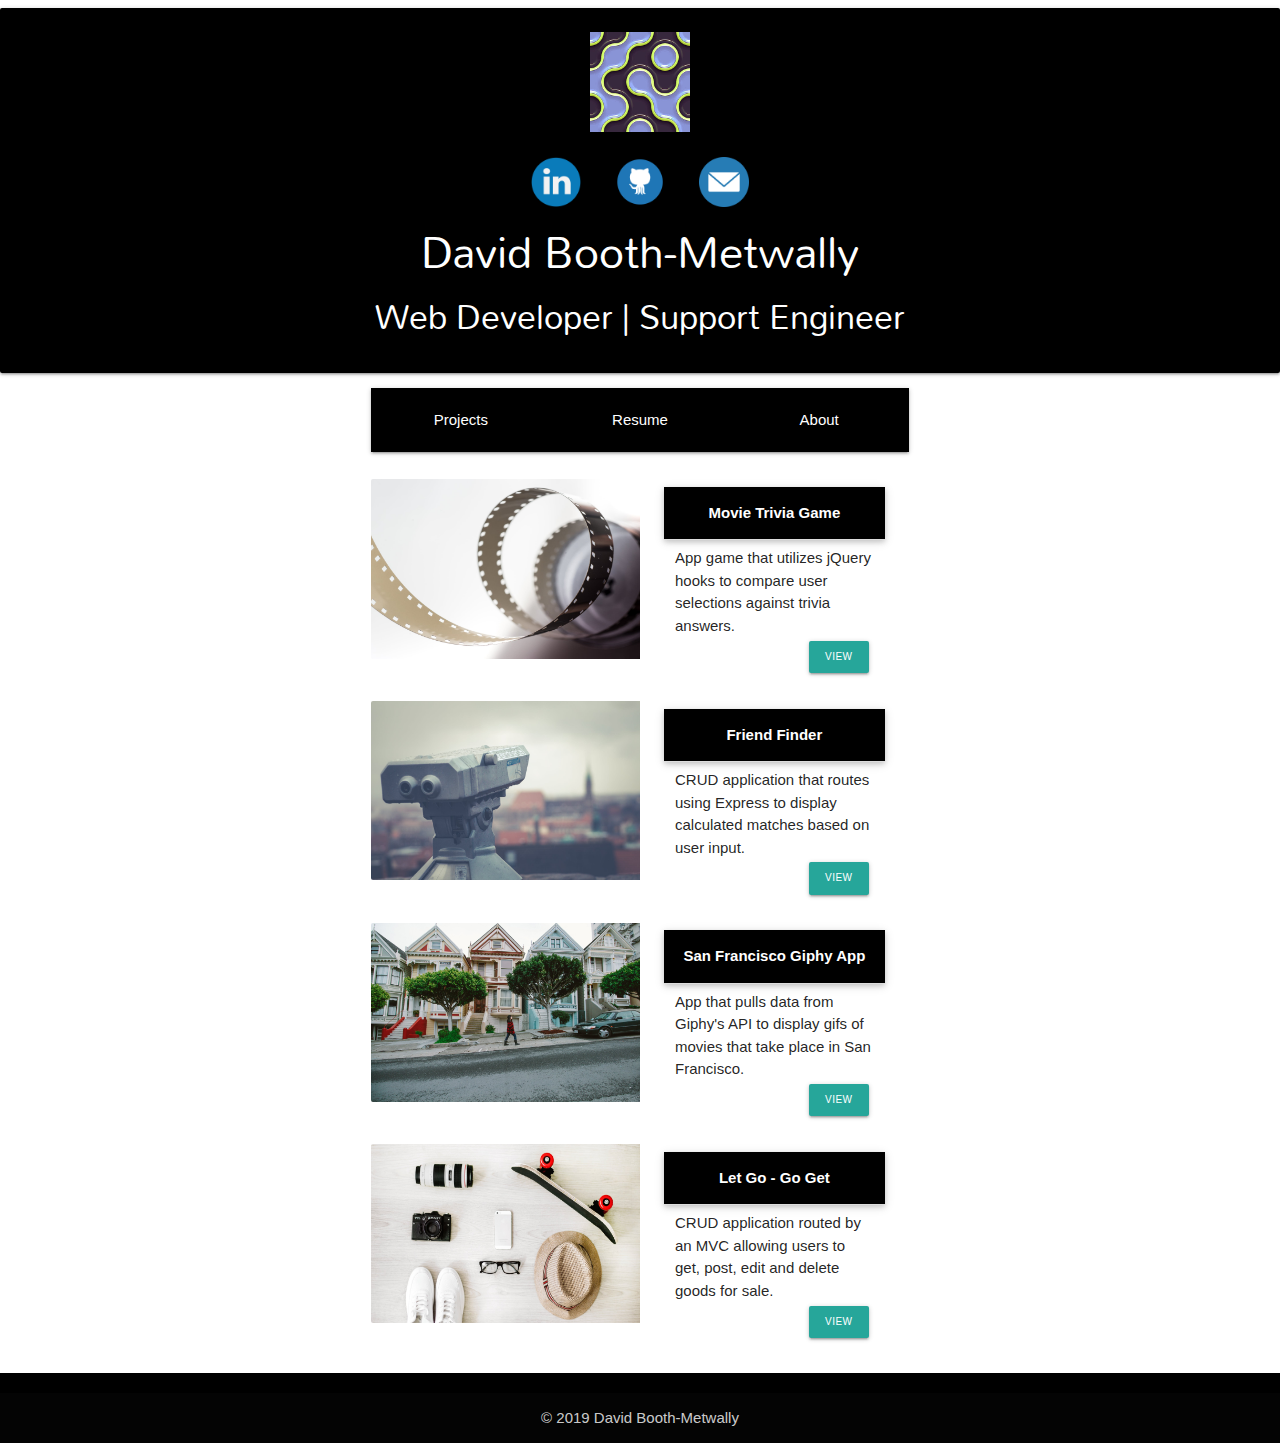
<file: index.html>
<!DOCTYPE html>
<html>

<head>
    <title>DMB</title>
    <meta name="viewport" content="width=device-width, initial-scale=1.0" charset="utf-8">
    <!--  -->
    <link href="http://db.onlinewebfonts.com/c/2b9fcaa048890cfc7fef75901b77a90b?family=SF+Intellivised" rel="stylesheet" type="text/css" />
    <!--  -->
    <link rel="stylesheet" type="text/css" href="assets/style.css">
    <link rel="icon" href="assets/images/logo.jpg" type="image/gif" sizes="16x16">
    <link href="https://fonts.googleapis.com/css?family=Mandali" rel="stylesheet">
    <link href="https://fonts.googleapis.com/icon?family=Material+Icons" rel="stylesheet">
    <!-- Compiled and minified CSS -->
    <link rel="stylesheet" href="assets/materialize/css/materialize.css">
    <!-- Compiled and minified JavaScript -->
    <script src="assets/materialize/js/materialize.js"></script>
    <script src="https://code.jquery.com/jquery-3.3.1.min.js" integrity="sha256-FgpCb/KJQlLNfOu91ta32o/NMZxltwRo8QtmkMRdAu8=" crossorigin="anonymous"></script>
    <script src="assets/app.js"></script>
</head>

<body>
    <div class="card-panel black lighten-2 col s12 m12 l12" " style=" color: white; font-family: Mandali; text-align: center;">
        <div><img id="site-logo" src="assets/images/logo.jpg" width="100px" height="100px"></div>
        <div style="    margin-top: 20px;">
            <a href="https://www.linkedin.com/in/david-booth-metwally"><img src="assets/images/linkedin-icon.png" width="50px" height="50px" style="margin-right: 30px;"></a>
            <a href="https://github.com/dboothy"><img src="assets/images/github.png" width="50px" height="50px"></a>
            <a href="mailto:
davidbmetwally@gmail.com"><img src="assets/images/mail_icon.png" width="50px" height="50px" style="margin-left: 30px;"></a>
        </div>
        <h3 class="heading-name" style="margin:0.946667rem 0 1.168rem 0;"> David Booth-Metwally
        </h3>
        <h4>Web Developer | Support Engineer</h4>
    </div>
    <div class="row" style="width:560px;">
        <div class="col s9 m12 l12">
            <nav class="black">
                <div class="nav-wrapper">
                    <ul id="navbar">
                        <li class="navlink col s4 m4 l4"><a href="./index.html">Projects</a></li>
                        <li class="navlink col s4 m4 l4"><a href="./resume.html">Resume</a></li>
                        <li class="navlink col s4 m4 l4"><a href="./about.html">About</a></li>
                    </ul>
                </div>
            </nav>
        </div>
    </div>
    </header>
    <main>
        <div class="row" style="width:560px;">
            <div class="col s12 m12 l12 card-row">
                <div class="card horizontal">
                    <div class="card-image"><a href="https://dboothy.github.io/TriviaGame/" target="__blank">
                            <img src="assets/images/film_reel.jpeg">
                        </a>
                    </div>
                    <div class="card-stacked">
                        <div class="card-content" id="card-frame">
                            <div class="card-inside">
                                <p style="">App game that utilizes jQuery hooks to compare user selections against trivia answers.</p>
                                <br>
                                <a class="waves-effect waves-light btn-small" id="view-button" href="https://dboothy.github.io/TriviaGame/" target="__blank">View</a>
                            </div>
                            <ul class="collapsible popout" id="popout-frame" data-collapsible="accordion">
                                <li id="app-button">
                                    <div class="collapsible-header" id="app-title" href="">Movie Trivia Game</div>
                                    <div class="collapsible-body" id="app-body">
                                        <div class="chip">HTML</div>
                                        <div class="chip">CSS </div>
                                        <div class="chip">BootStrap</div>
                                        <div class="chip">JavaScript</div>
                                        <div class="chip">JQuery</div>
                                    </div>
                                </li>
                            </ul>
                        </div>
                    </div>
                </div>
            </div>
        </div>
        <div class="row" style="width:560px;">
            <div class="col s12 m12 l12">
                <div class="card horizontal">
                    <div class="card-image"><a href="https://dry-fortress-69272.herokuapp.com/" target="__blank">
                            <img src="assets/images/friend-finder.jpeg">
                        </a>
                    </div>
                    <div class="card-stacked">
                        <div class="card-content" id="card-frame">
                            <div class="card-inside">
                                <p>CRUD application that routes using Express to display calculated matches based on user input.
                                    <br>
                                    <br>
                                    <a class="waves-effect waves-light btn-small" id="view-button" href="https://dry-fortress-69272.herokuapp.com/" target="__blank">View</a>
                            </div>
                            <ul class="collapsible popout" id="popout-frame" data-collapsible="accordion">
                                <li id="app-button">
                                    <div class="collapsible-header" id="app-title">Friend Finder</div>
                                    <div class="collapsible-body" id="app-body">
                                        <div class="chip">HTML</div>
                                        <div class="chip">CSS</div>
                                        <div class="chip">JavaScript</div>
                                        <div class="chip"> Node.js </div>
                                        <div class="chip">Express</div>
                                    </div>
                                </li>
                            </ul>
                        </div>
                    </div>
                </div>
            </div>
        </div>
        <div class="row" style="width:560px;">
            <div class="col s12 m12 l12">
                <div class="card horizontal">
                    <div class="card-image"><a href="https://dboothy.github.io/GifTasticHW/" target="__blank">
                            <img src="assets/images/vichomes.jpg">
                        </a>
                    </div>
                    <div class="card-stacked">
                        <div class="card-content" id="card-frame">
                            <div class="card-inside">
                                <p> App that pulls data from Giphy's API to display gifs of movies that take place in San Francisco.</p>
                                <br>
                                <a class="waves-effect waves-light btn-small" id="view-button" href="https://dboothy.github.io/GifTasticHW/" target="__blank">View</a>
                            </div>
                            <ul class="collapsible popout" id="popout-frame" data-collapsible="accordion">
                                <li id="app-button">
                                    <div class="collapsible-header" id="app-title">San Francisco Giphy App</div>
                                    <div class="collapsible-body" id="app-body">
                                        <div class="chip"> HTML </div>
                                        <div class="chip"> CSS </div>
                                        <div class="chip">JavaScript</div>
                                        <div class="chip">jQuery </div>
                                        <div class="chip">API</div>
                                    </div>
                                </li>
                            </ul>
                        </div>
                    </div>
                </div>
            </div>
        </div>
        <div class="row" style="width:560px;">
            <div class="col s12 m12 l12">
                <div class="card horizontal">
                    <div class="card-image">
                        <a href="https://let-go-go-get.herokuapp.com/" target="__blank"><img src="assets/images/declutterapp.jpg"></a>
                    </div>
                    <div class="card-stacked">
                        <div class="card-content" id="card-frame">
                            <div class="card-inside">
                                <p>CRUD application routed by an MVC allowing users to get, post, edit and delete goods for sale.</p>
                                <br>
                                <a class="waves-effect waves-light btn-small" id="view-button" href="https://let-go-go-get.herokuapp.com/" target="__blank">View</a>
                            </div>
                            <ul class="collapsible popout" id="popout-frame" data-collapsible="accordion">
                                <li id="app-button">
                                    <div class="collapsible-header" id="app-title">Let Go - Go Get</div>
                                    <div class="collapsible-body" id="app-body">
                                        <div class="chip">MySQL </div>
                                        <div class="chip">Sequelize</div>
                                        <div class="chip">JavaScript</div>
                                        <div class="chip">HTML</div>
                                        <div class="chip">CSS</div>
                                        <div class="chip">Passport</div>
                                    </div>
                                </li>
                            </ul>
                        </div>
                    </div>
                </div>
            </div>
        </div>
    </main>
    <footer class="page-footer black lighten-2">
        <div class="footer-copyright">
            <div class="container">
                © 2019 David Booth-Metwally
            </div>
        </div>
    </footer>
</body>

</html>
</file>
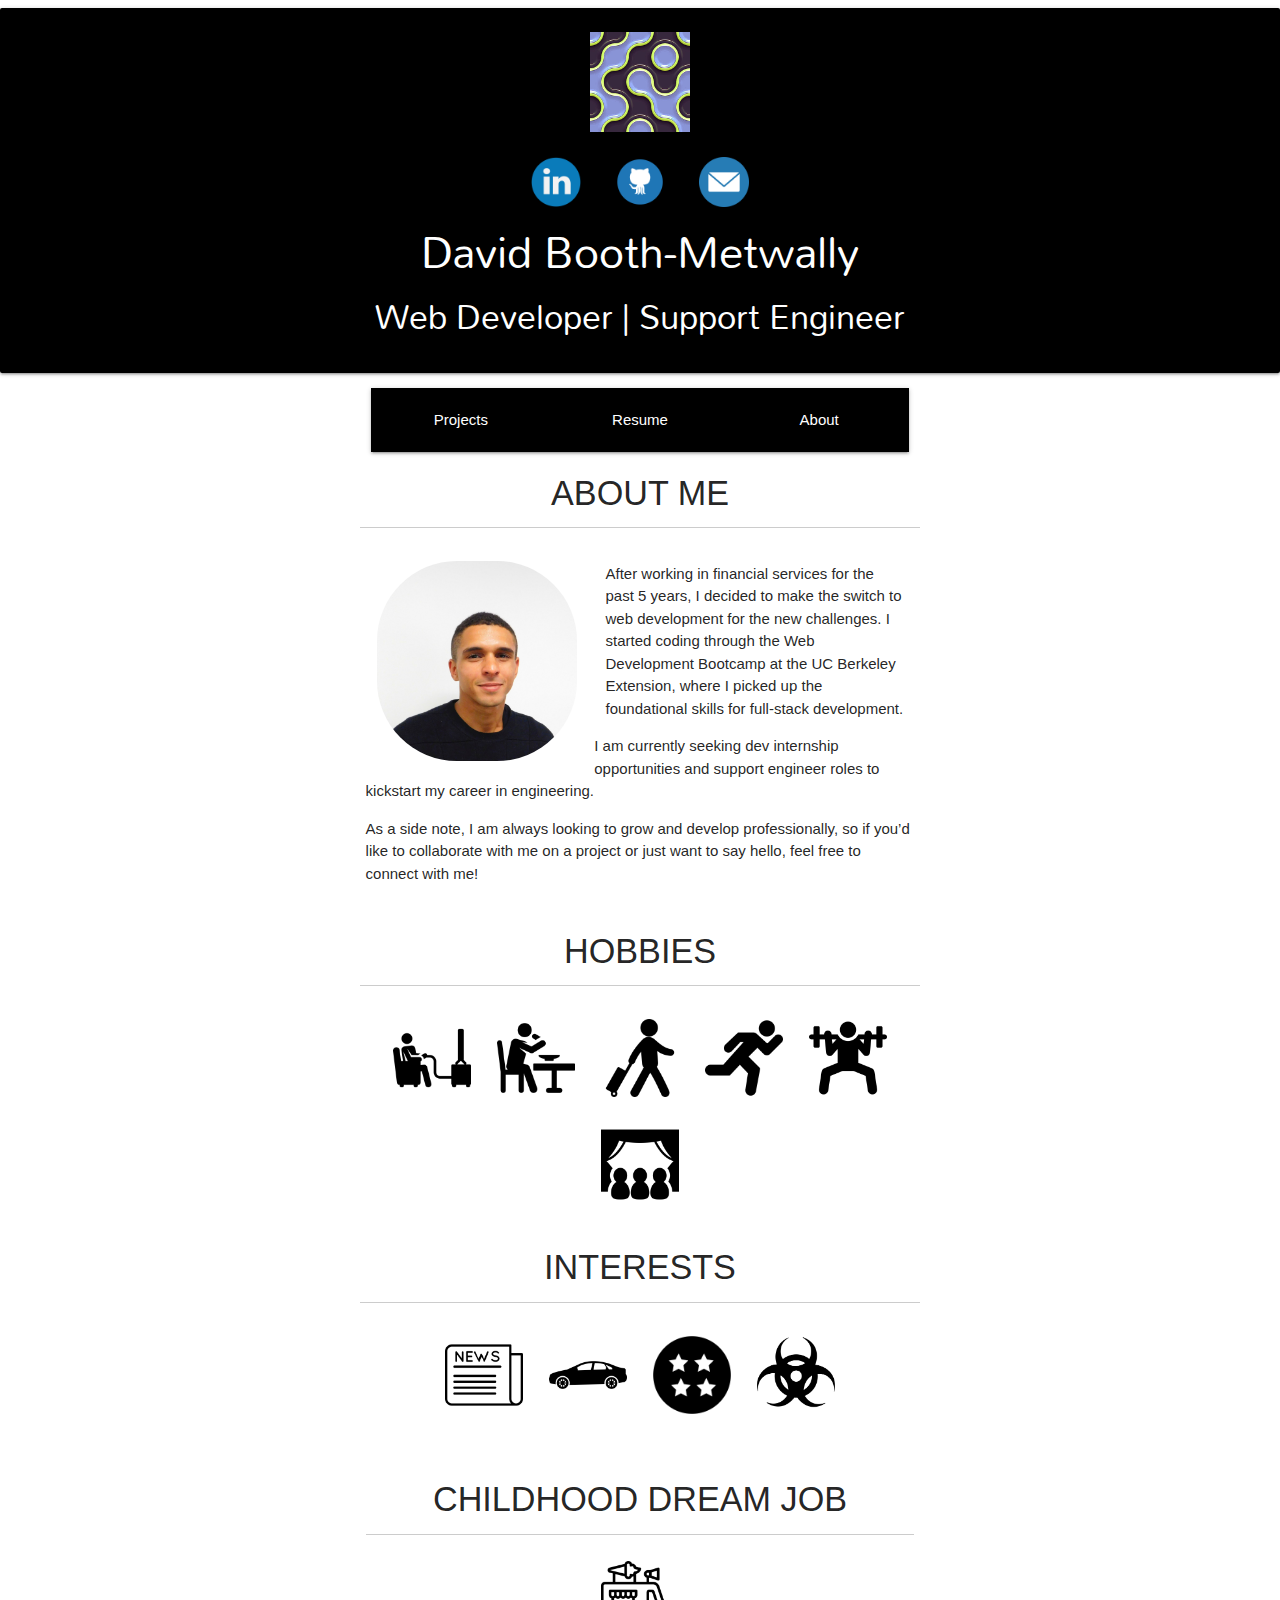
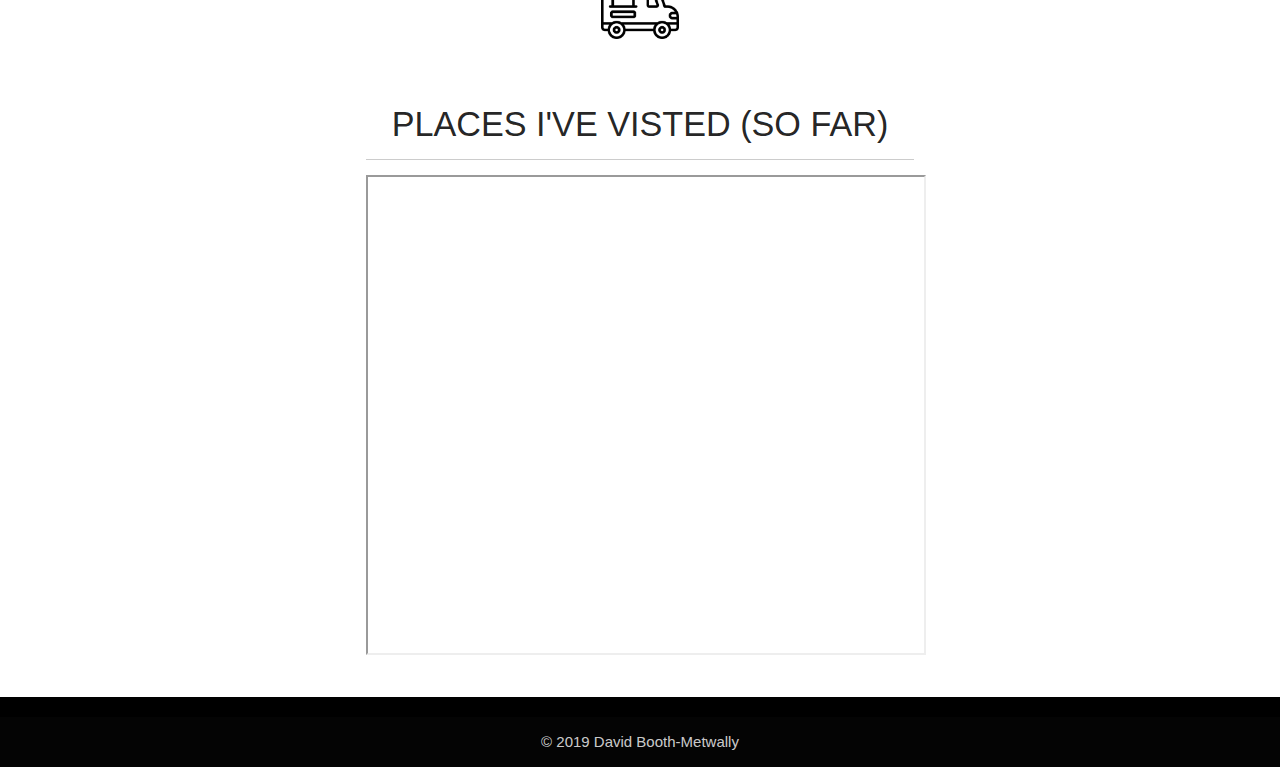
<file: about.html>
<!DOCTYPE html>
<html>

<head>
    <title>DMB</title>
    <meta name="viewport" content="width=device-width, initial-scale=1.0" charset="utf-8">
    <!--  -->
    <link href="http://db.onlinewebfonts.com/c/2b9fcaa048890cfc7fef75901b77a90b?family=SF+Intellivised" rel="stylesheet" type="text/css" />
    <!--  -->
    <link rel="stylesheet" type="text/css" href="assets/style.css">
    <link rel="icon" href="assets/images/logo.jpg" type="image/gif" sizes="16x16">
    <link href="https://fonts.googleapis.com/css?family=Mandali" rel="stylesheet">
    <link href="https://fonts.googleapis.com/icon?family=Material+Icons" rel="stylesheet">
    <link rel="stylesheet" href="https://use.fontawesome.com/releases/v5.7.2/css/all.css" integrity="sha384-fnmOCqbTlWIlj8LyTjo7mOUStjsKC4pOpQbqyi7RrhN7udi9RwhKkMHpvLbHG9Sr" crossorigin="anonymous">
    <!-- Compiled and minified CSS -->
    <link rel="stylesheet" href="assets/materialize/css/materialize.css">
    <!-- Compiled and minified JavaScript -->
    <script src="https://code.jquery.com/jquery-3.3.1.min.js" integrity="sha256-FgpCb/KJQlLNfOu91ta32o/NMZxltwRo8QtmkMRdAu8=" crossorigin="anonymous"></script>
    <script src="https://cdnjs.cloudflare.com/ajax/libs/materialize/1.0.0/js/materialize.min.js"></script>
    <script src="assets/app.js"></script>
</head>

<body>
    <div class="card-panel black lighten-2 col s12 m12 l12" " style=" color: white; font-family: Mandali; text-align: center;">
        <div><img id="site-logo" src="assets/images/logo.jpg" width="100px" height="100px"></div>
        <div style="    margin-top: 20px;">
            <a href="https://www.linkedin.com/in/david-booth-metwally"><img src="assets/images/linkedin-icon.png" width="50px" height="50px" style="margin-right: 30px;"></a>
            <a href="https://github.com/dboothy"><img src="assets/images/github.png" width="50px" height="50px"></a>
            <a href="mailto:
davidbmetwally@gmail.com"><img src="assets/images/mail_icon.png" width="50px" height="50px" style="margin-left: 30px;"></a>
        </div>
        <h3 class="heading-name" style="margin:0.946667rem 0 1.168rem 0;"> David Booth-Metwally
        </h3>
        <h4>Web Developer | Support Engineer</h4>
    </div>
    <div class="row" style="width:560px;">
        <div class="col s9 m12 l12">
            <nav class="black">
                <div class="nav-wrapper">
                    <ul id="navbar">
                        <li class="navlink col s4 m4 l4"><a href="./index.html">Projects</a></li>
                        <li class="navlink col s4 m4 l4"><a href="./resume.html">Resume</a></li>
                        <li class="navlink col s4 m4 l4"><a href="./about.html">About</a></li>
                    </ul>
                </div>
            </nav>
        </div>
    </div>
    </header>
    <div class="row" style="width:560px;">
        <h4 style="text-align: center;text-transform: uppercase;">About Me</h4>
        <div class="col s12 image-container" style=" padding: 1%; margin:auto; margin-top: 16px; margin-bottom: 27px;">
            <div class="col s5 profile-image-wrapper" ">
        <img src = " assets/images/profile.jpg" style=" height: 200px; border-radius: 40%; left: 20px; margin-top: 13px; ">
            </div>
            <div class="text-wrapper">
                <p class="col s7"> After working in financial services for the past 5 years, I decided to make the switch to web development for the new challenges. I started coding through the Web Development Bootcamp at the UC Berkeley Extension, where I picked up the foundational skills for full-stack development.</p>
                <br>
                <p> I am currently seeking dev internship opportunities and support engineer roles to kickstart my career in engineering.
                </p>
                <p>As a side note, I am always looking to grow and develop professionally, so if you’d like to collaborate with me on a project or just want to say hello, feel free to connect with me!</p>
            </div>
        </div>
        <hr>
        <div class="icon-image-wrapper" style="text-align: center; ">
            <h4 style="text-align: center;text-transform: uppercase;">Hobbies</h4>
            <hr>
            <div class="icon-container" style=" padding: 1%; margin:auto; margin-top: 16px;">
                <a class="tooltipped" data-position="bottom" data-tooltip="Video Games"><img src="assets/images/icons/video-games.png" style="height: 100px; padding: 2%;cursor: pointer;"></a>
                <a class="tooltipped" data-position="bottom" data-tooltip="Food Challenges"><img src="assets/images/icons/eating.png" style="height: 100px; padding: 2%;cursor: pointer;"></a>
                <a class="tooltipped" data-position="bottom" data-tooltip="Traveling"><img src="assets/images/icons/traveler-with-a-suitcase.png" style="height: 100px; padding: 2%;cursor: pointer;"></a>
                <a class="tooltipped" data-position="bottom" data-tooltip="Jogging"><img src="assets/images/icons/running.png" style="height: 100px; padding: 2%;cursor: pointer;"></a>
                <a class="tooltipped" data-position="bottom" data-tooltip="Weight Training"><img src="assets/images/icons/weightlifting.png" style="height: 100px; padding: 2%;cursor: pointer;"></a>
                <a class="tooltipped" data-position="bottom" data-tooltip="Movies"><img src="assets/images/icons/people-watching-a-movie.png" style="height: 100px; padding: 2%;cursor: pointer;"></a>
            </div>
            <h4 style="text-align: center;text-transform: uppercase;">Interests</h4>
            <hr>
            <div class="icon-container" style=" padding: 1%; margin:auto; margin-top: 16px;">
                <a class="tooltipped" data-position="bottom" data-tooltip="Politics"> <img src="assets/images/icons/newspaper.png" style="height: 100px; padding: 2%;cursor: pointer;"></a>
                <a class="tooltipped" data-position="bottom" data-tooltip="Cars"><img src="assets/images/icons/sedan-car-model.png" style="height: 100px; padding: 2%;cursor: pointer;"></a>
                <a class="tooltipped" data-position="bottom" data-tooltip="Dragon Ball Z"><img src="assets/images/icons/dbz.png" style="height: 100px; padding: 2%;cursor: pointer;"></a>
                <a class="tooltipped" data-position="bottom" data-tooltip="Resident Evil"><img src="assets/images/icons/Resident_Evil.png" style="height: 100px; padding: 2%;cursor: pointer;"></a>
            </div>
            <div class="icon-container" style=" padding: 1%; margin:auto; margin-top: 16px;">
                <h4 style=" text-transform: uppercase;text-align: center;">Childhood Dream Job</h4>
                <hr>
                <a class="tooltipped" data-position="bottom" data-tooltip="Ice Cream Man :)"><img src="assets/images/icons/ice-cream-van.png" style="height: 100px; padding: 2%;cursor: pointer;"></a>
            </div>
            <div class="icon-container" style=" padding: 1%; margin:auto; margin-top: 16px;">
                <h4 style=" text-transform: uppercase;text-align: center;">Places I've Visted (So Far)</h4>
                <hr>
                <div class="map-container" style="text-align: center;">
                    <iframe src="https://www.google.com/maps/d/u/0/embed?mid=1LBt227OkJLWPTSN8EHD5ikhJ17WZjaP3" width="560" height="480" style="display: inline-block;"></iframe>
                </div>
            </div>
        </div>
    </div>
    <footer class="page-footer black lighten-2" style="margin-top: 30px;">
        <div class="footer-copyright">
            <div class="container">
                © 2019 David Booth-Metwally
            </div>
        </div>
    </footer>
</body>

</html>
</file>
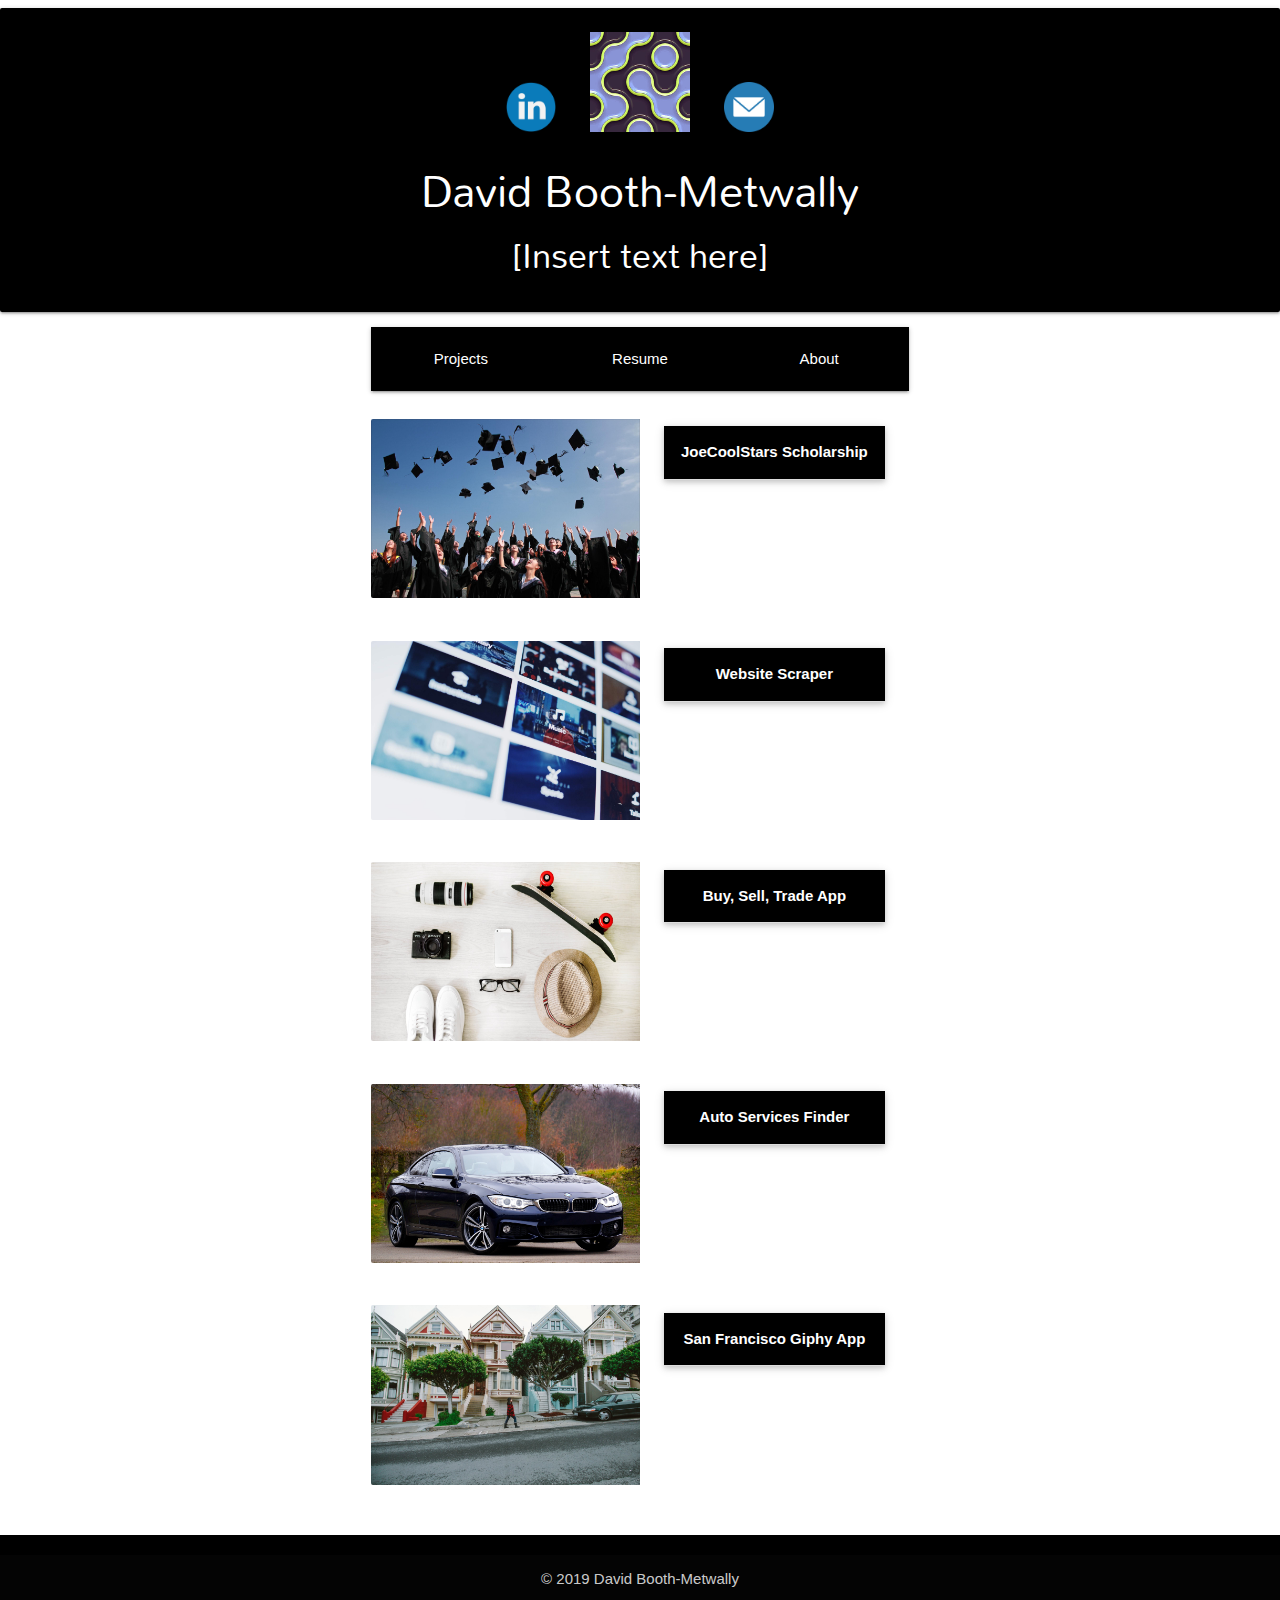
<file: portfolio.html>
<!DOCTYPE html>
<html>

<head>
    <title>David Booth-Metwally Portfolio</title>
    <meta name="viewport" content="width=device-width, initial-scale=1.0" charset="utf-8">
    <!--  -->
    <link href="http://db.onlinewebfonts.com/c/2b9fcaa048890cfc7fef75901b77a90b?family=SF+Intellivised" rel="stylesheet" type="text/css" />
    <!--  -->
    <link rel="stylesheet" type="text/css" href="assets/style.css">
    <link href="https://fonts.googleapis.com/css?family=Mandali" rel="stylesheet">
    <link href="https://fonts.googleapis.com/icon?family=Material+Icons" rel="stylesheet">
    <!-- Compiled and minified CSS -->
    <link rel="stylesheet" href="assets/materialize/css/materialize.css">
    <!-- Compiled and minified JavaScript -->
    <script src="https://cdnjs.cloudflare.com/ajax/libs/materialize/1.0.0/js/materialize.min.js"></script>
    <script src="https://code.jquery.com/jquery-3.3.1.min.js" integrity="sha256-FgpCb/KJQlLNfOu91ta32o/NMZxltwRo8QtmkMRdAu8=" crossorigin="anonymous"></script>
    <script src="assets/app.js"></script>
</head>

<body>
    <div class="card-panel black lighten-2 col s12 m12 l12" " style=" color: white; font-family: Mandali; text-align: center;">
        <span>
	            	<a href="https://www.linkedin.com/in/david-booth-metwally"><img src="assets/images/linkedin-icon.png" width="50px" height="50px" style="margin-right: 30px;"></a>
	            	<img id="site-logo" src="assets/images/logo.jpg" width="100px" height="100px"> 
	            	<a href="mailto:
davidbmetwally@gmail.com"><img src="assets/images/mail_icon.png" width="50px" height="50px" style="margin-left: 30px;"></a>
	            </span>
        <h3 class= "heading-name" > David Booth-Metwally
		</h3>
        <h4>[Insert text here]</h4>
    </div>
    <div class="row" style="width:560px;">
        <div class="col s9 m12 l12">
            <nav class="black">
                <div class="nav-wrapper">
                    <ul id="navbar">
                        <li class="navlink col s4 m4 l4"><a href="#">Projects</a></li>
                        <li class="navlink col s4 m4 l4"><a href="./resume.html">Resume</a></li>
                        <li class="navlink col s4 m4 l4"><a href="#">About</a></li>
                    </ul>
                </div>
            </nav>
        </div>
    </div>
    </header>
    <main>
        <div class="row" style="width:560px;" >
            <div class="col s12 m12 l12">
                <div class="card horizontal">
                    <div class="card-image"><a href="#">
			          <img src="assets/images/scholars.jpg">
			      		</a>
                    </div>
                    <div class="card-stacked">
                        <div class="card-content" id="card-frame">
                            <ul class="collapsible popout" id="popout-frame" data-collapsible="accordion">
                                <li id="app-button">
                                    <div class="collapsible-header" id="app-title">JoeCoolStars Scholarship</div>
                                    <div class="collapsible-body" id="app-body">
                                        <p>Website for JoeCoolStars scholarship that allows users to submit application through UI.
                                       <br>
                                        <br>
                                        <a class="waves-effect waves-light btn-small" id= "view-button">View</a>
                                        </p>
                                    </div>
                                </li>
                            </ul>
                        </div>
                        <!-- 			        <div class="card-action">
				          <a href="#"></a>
				        </div> -->
                    </div>
                </div>
            </div>
        </div>
        <div class="row" style="width:560px;" >
            <div class="col s12 m12 l12">
                <div class="card horizontal">
                    <div class="card-image"><a href="#">
			          <img src="assets/images/scrapedweb.jpg">
			      		</a>
                    </div>
                    <div class="card-stacked">
                        <div class="card-content" id="card-frame">
                            <ul class="collapsible popout" id="popout-frame" data-collapsible="accordion">
                                <li id="app-button">
                                    <div class="collapsible-header" id="app-title">Website Scraper</div>
                                    <div class="collapsible-body" id="app-body">
                                        <p>An app that scrapes HTML elements from websites for specific data.
                                        <br>
                                        <br>
                                        <a class="waves-effect waves-light btn-small" id= "view-button">View</a>
                                    </div>
                                </li>
                            </ul>
                        </div>
                        <!-- 			        <div class="card-action">
				          <a href="#"></a>
				        </div> -->
                    </div>
                </div>
            </div>
        </div>
        <div class="row" style="width:560px;" >
            <div class="col s12 m12 l12">
                <div class="card horizontal">
                    <div class="card-image"><a href="#">
			          <img src="assets/images/declutterapp.jpg">
			      		</a>
                    </div>
                    <div class="card-stacked">
                        <div class="card-content" id="card-frame">
                            <ul class="collapsible popout" id="popout-frame" data-collapsible="accordion">
                                <li id="app-button">
                                    <div class="collapsible-header" id="app-title">Buy, Sell, Trade App</div>
                                    <div class="collapsible-body" id="app-body">
                                        <p>An app that allows users to post unwanted used or new goods for sale.
                                        <br>
                                        <br>
                                        <a class="waves-effect waves-light btn-small" id= "view-button">View</a>
                                        </p>
                                    </div>
                                </li>
                            </ul>
                        </div>
                        <!-- 			        <div class="card-action">
				          <a href="#"></a>
				        </div> -->
                    </div>
                </div>
            </div>
        </div>
        <div class="row" style="width:560px;" >
            <div class="col s12 m12 l12">
                <div class="card horizontal">
                    <div class="card-image"><a href="#">
			          <img src="assets/images/bmwautoapp.jpg">
			      		</a>
                    </div>
                    <div class="card-stacked">
                        <div class="card-content" id="card-frame">
                            <ul class="collapsible popout" id="popout-frame" data-collapsible="accordion">
                                <li id="app-button">
                                    <div class="collapsible-header" id="app-title">Auto Services Finder</div>
                                    <div class="collapsible-body" id="app-body">
                                        <p>An app that allows you to search nearby automotive services based on your location.
                                        <br>
                                        <br>
                                        <a class="waves-effect waves-light btn-small" id= "view-button">View</a>
                                        </p>
                                    </div>
                                </li>
                            </ul>
                        </div>
                        <!-- 			        <div class="card-action">
				          <a href="#"></a>
				        </div> -->
                    </div>
                </div>
            </div>
        </div>
        <div class="row" style="width:560px;" >
            <div class="col s12 m12 l12">
                <div class="card horizontal">
                    <div class="card-image"><a href="#">
			          <img src="assets/images/vichomes.jpg">
			      		</a>
                    </div>
                    <div class="card-stacked">
                        <div class="card-content" id="card-frame">
                            <ul class="collapsible popout" id="popout-frame" data-collapsible="accordion">
                                <li id="app-button">
                                    <div class="collapsible-header" id="app-title">San Francisco Giphy App</div>
                                    <div class="collapsible-body" id="app-body">
                                        <p>An app that pulls data from Giphy's API to display gifs of movies that take place in San Francisco.
                                        <br>
                                        <br>
                                        <a class="waves-effect waves-light btn-small" id= "view-button">View</a>
                                        </p>
                                    </div>
                                </li>
                            </ul>
                        </div>
                        <!-- 			        <div class="card-action">
				          <a href="#"></a>
				        </div> -->
                    </div>
                </div>
            </div>
        </div>
    </main>
    <!--  <ul class="collapsible">
	    <li>
	      <div class="collapsible-header"><i class="material-icons">filter_drama</i>First</div>
	      <div class="collapsible-body"><span>Lorem ipsum dolor sit amet.</span></div>
	    </li>
	    <li>
	      <div class="collapsible-header"><i class="material-icons">place</i>Second</div>
	      <div class="collapsible-body"><span>Lorem ipsum dolor sit amet.</span></div>
	    </li>
	    <li>
	      <div class="collapsible-header"><i class="material-icons">whatshot</i>Third</div>
	      <div class="collapsible-body"><span>Lorem ipsum dolor sit amet.</span></div>
	    </li>
	  </ul> -->
    <footer class="page-footer black lighten-2">
        <div class="footer-copyright">
            <div class="container">
                © 2019 David Booth-Metwally
            </div>
        </div>
    </footer>
    <!-- 
		<header>
			
		<h1 class = "page-header">	
			<img id="site-logo" src="assets/images/logo.jpg" width="50px" height="50px">David Booth-Metwally<br>
		</h1>
		<h3 class="page-header">[Insert quote]
		</h3>

		<nav>
			<ul id="navbar">
				<li class="navlink"><a href="#">Projects</a></li>
				<li class="navlink"><a href="#">Resume</a></li>
				<li class="navlink"><a href="#">About</a></li>
			</ul>
		</nav>
		
		</header>
	 -->
    <!-- 	<section>
		
			
			<a class = "works" id="sf-app" href="#"><img src="assets/images/thumb-jpg.png" height= "200" width=200" id="thumbnail1"></a>
			  <div class="card">
	    <div class="card-image waves-effect waves-block waves-light">
	      <img class="activator" src="assets/images/thumb-jpg.png" >
	    </div>
	    <div class="card-content">
	      <span class="card-title activator grey-text text-darken-4">Card Title<i class="material-icons right">more_vert</i></span>
	      <p><a href="#">This is a link</a></p>
	    </div>
	    <div class="card-reveal">
	      <span class="card-title grey-text text-darken-4">Card Title<i class="material-icons right">close</i></span>
	      <p>Here is some more information about this product that is only revealed once clicked on.</p>
	    </div>
	  </div>
	        
			<br>
			<a class = "works" id="scraper" href="#"><img src="assets/images/thumb-jpg.png" height= "200" width=200" id="thumbnail1"></a>
			<br>
			<a class = "works" id="buyselltrade" href="#"><img src="assets/images/thumb-jpg.png" height= "200" width=200" id="thumbnail1"></a>
			<br>
			<a class = "works" id="autofinder" href="#"><img src="assets/images/thumb-jpg.png" height= "200" width=200" id="thumbnail1"></a>
			<br>
			<a class = "works" id="joecoolstars" href="#"><img src="assets/images/thumb-jpg.png" height= "200" width=200" id="thumbnail1"></a>

		</section>

	 -->
    <!-- 
		<footer>

		<p>&copy; 2019 David Booth-Metwally </p>
		</footer>  -->
</body>

</html>
</file>
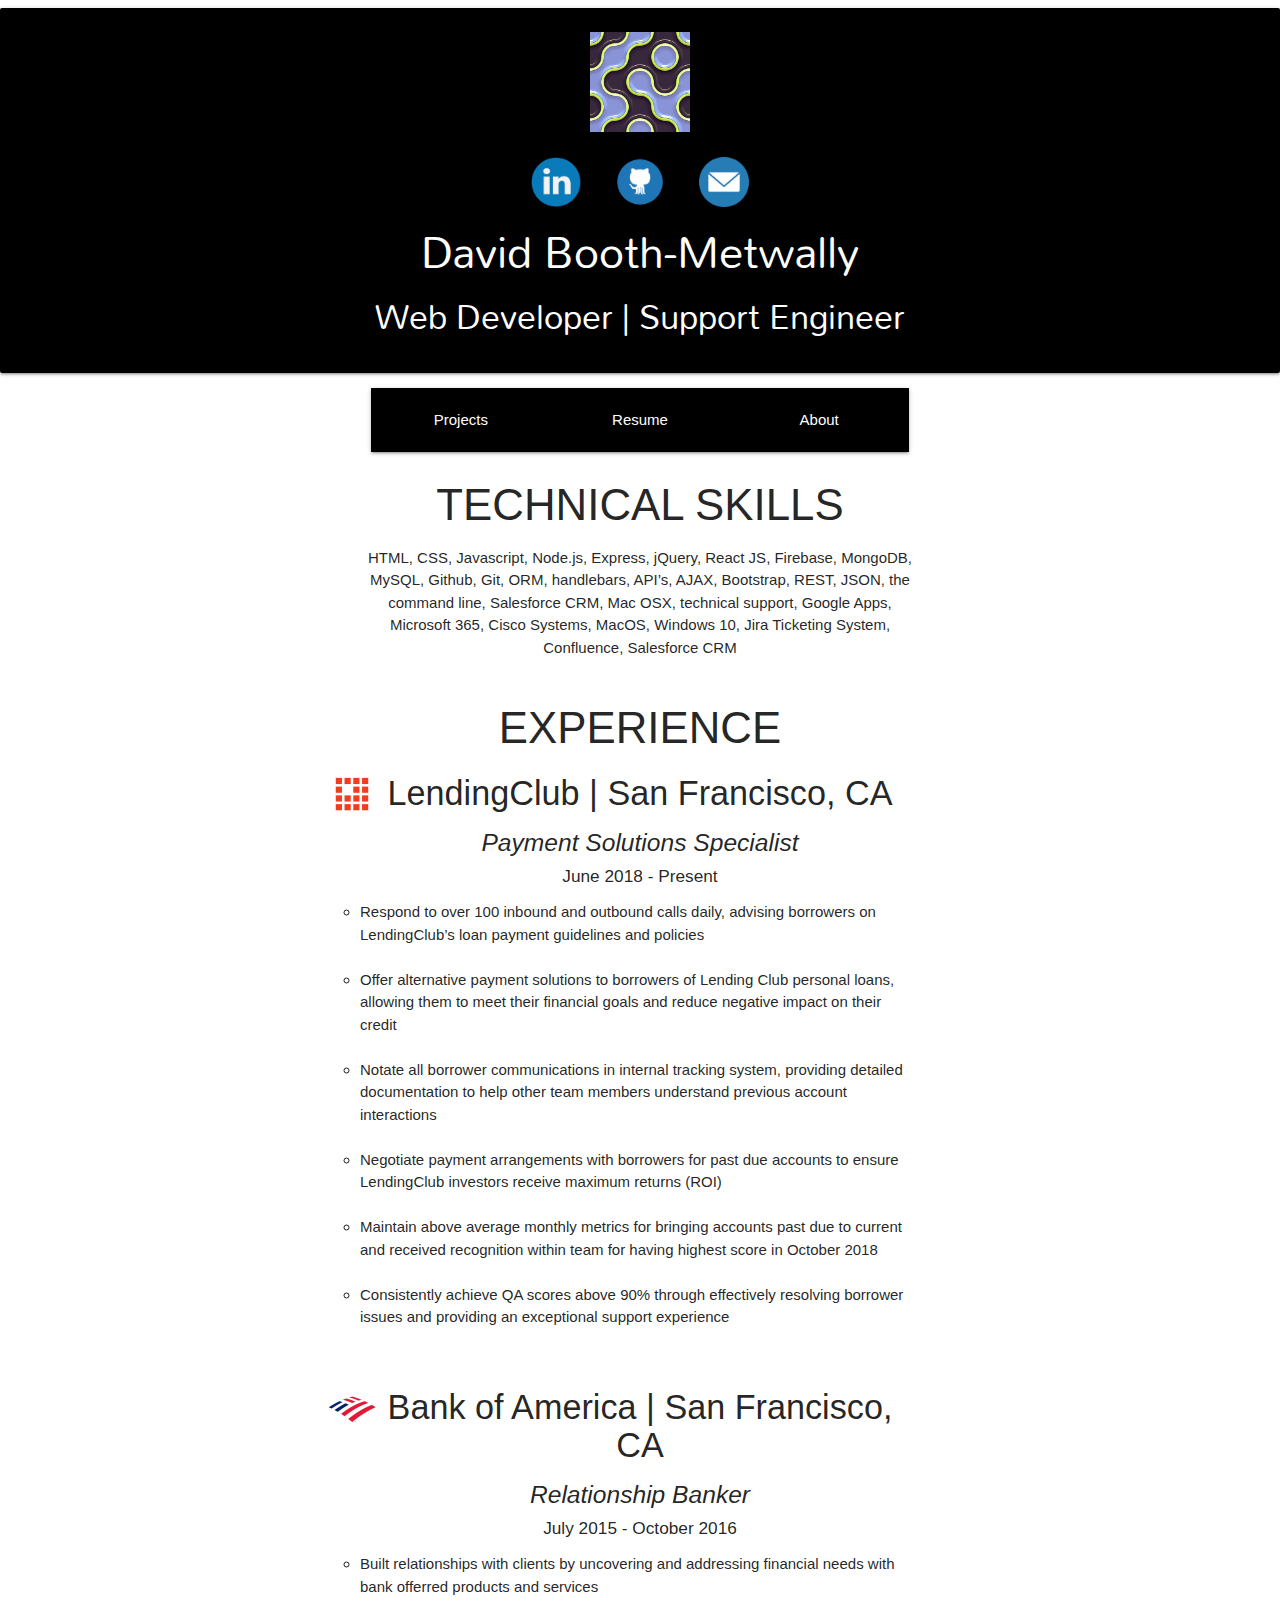
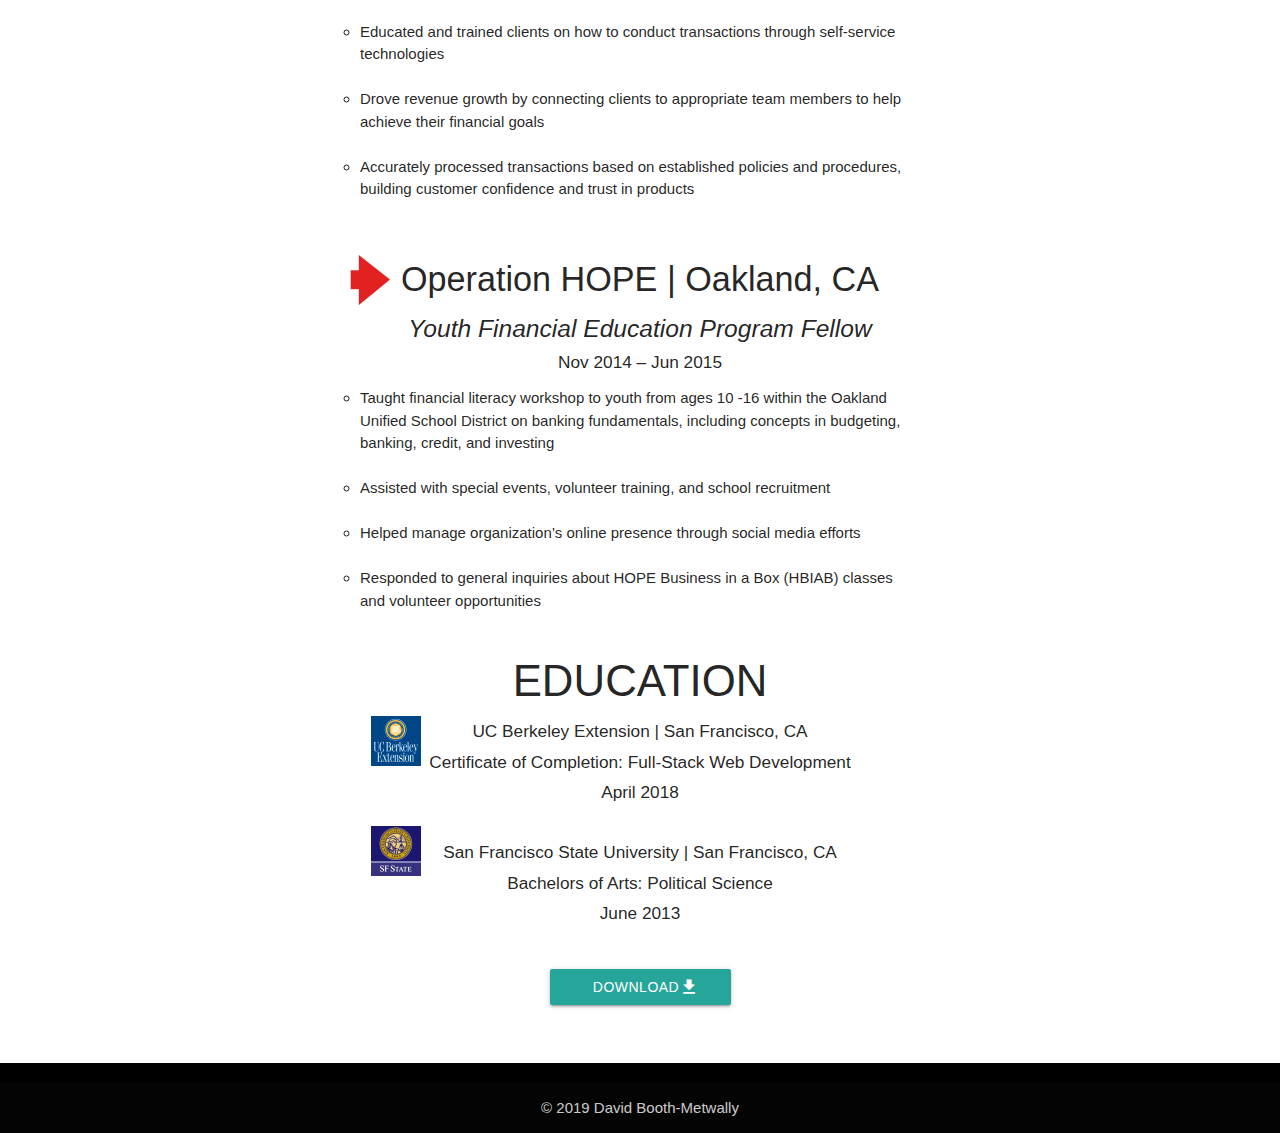
<file: resume.html>
<!DOCTYPE html>
<html>

<head>
    <title>DMB</title>
    <meta name="viewport" content="width=device-width, initial-scale=1.0" charset="utf-8">
    <!--  -->
    <link href="http://db.onlinewebfonts.com/c/2b9fcaa048890cfc7fef75901b77a90b?family=SF+Intellivised" rel="stylesheet" type="text/css" />
    <!--  -->
    <link rel="stylesheet" href="https://use.fontawesome.com/releases/v5.7.2/css/all.css" integrity="sha384-fnmOCqbTlWIlj8LyTjo7mOUStjsKC4pOpQbqyi7RrhN7udi9RwhKkMHpvLbHG9Sr" crossorigin="anonymous">


    <link rel="stylesheet" type="text/css" href="assets/style.css">
    <link rel="icon" href="assets/images/logo.jpg" type="image/gif" sizes="16x16">
    <link href="https://fonts.googleapis.com/css?family=Mandali" rel="stylesheet">
      <link href="https://fonts.googleapis.com/icon?family=Material+Icons" rel="stylesheet">

    <link rel="stylesheet" href="https://cdnjs.cloudflare.com/ajax/libs/materialize/1.0.0/css/materialize.min.css">
    <script src="assets/materialize/js/materialize.js"></script>
</head>

<body>
    <header>
    <div class="card-panel black lighten-2 col s12 m12 l12" " style=" color: white; font-family: Mandali; text-align: center;">
        <div><img id="site-logo" src="assets/images/logo.jpg" width="100px" height="100px"></div>
        <div style="    margin-top: 20px;" >
            <a href="https://www.linkedin.com/in/david-booth-metwally"><img src="assets/images/linkedin-icon.png" width="50px" height="50px" style="margin-right: 30px;"></a>
            <a href="https://github.com/dboothy"><img src="assets/images/github.png" width="50px" height="50px" ></a>
            <a href="mailto:
davidbmetwally@gmail.com"><img src="assets/images/mail_icon.png" width="50px" height="50px" style="margin-left: 30px;"></a>
        </div>
        <h3 class="heading-name" style="margin:0.946667rem 0 1.168rem 0;"> David Booth-Metwally
        </h3>
        <h4>Web Developer | Support Engineer</h4>
    </div>
        <div class="row" style="width:560px;">
            <div class="col s12 m12 l12">
                <nav class="black">
                    <div class="nav-wrapper">
                        <ul id="navbar">
                            <li class="navlink col  m4 l4"><a href="./index.html">Projects</a></li>
                            <li class="navlink col  m4 l4"><a href="./resume.html">Resume</a></li>
                            <li class="navlink col  m4 l4"><a href="./about.html">About</a></li>
                        </ul>
                    </div>
                </nav>
            </div>
        </div>
    </header>
    <main>
        <div class="row" id="techskills-wrapper" style="width:560px;">
            <h3 id="resume-name">TECHNICAL SKILLS</h3>
            <p> HTML, CSS, Javascript, Node.js, Express, jQuery, React JS, Firebase, MongoDB, MySQL, Github, Git, ORM, handlebars, API’s, AJAX, Bootstrap, REST, JSON, the command line, Salesforce CRM, Mac OSX, technical support, Google Apps, Microsoft 365, Cisco Systems, MacOS, Windows 10, Jira Ticketing System, Confluence, Salesforce CRM </p>
        </div>
        <div class="row" id="experience-wrapper" style="width:560px; text-align: center;">
            <h3 id="ProfessionalExperience">EXPERIENCE</h3>
            <h4><img src="assets/images/lendingclub.png" class="companyImage">LendingClub | San Francisco, CA</h4>
            <h5 id="jobtitle">Payment Solutions Specialist</h5>
            <h6>June 2018 - Present</h6>
            <ul id="experiencelist" style="text-align: left; list-style-type: circle; ">
                <li style="display: list-item;">Respond to over 100 inbound and outbound calls daily, advising borrowers on LendingClub’s loan payment guidelines and policies </li>
                <br>
                <li>Offer alternative payment solutions to borrowers of Lending Club personal loans, allowing them to meet their financial goals and reduce negative impact on their credit </li>
                <br>
                <li>Notate all borrower communications in internal tracking system, providing detailed documentation to help other team members understand previous account interactions</li>
                <br>
                <li>Negotiate payment arrangements with borrowers for past due accounts to ensure LendingClub investors receive maximum returns (ROI)</li>
                <br>
                <li>Maintain above average monthly metrics for bringing accounts past due to current and received recognition within team for having highest score in October 2018</li>
                <br>
                <li>Consistently achieve QA scores above 90% through effectively resolving borrower issues and providing an exceptional support experience</li>
            </ul>
            <br>
            <h4><img src="assets/images/Bofa.png" class="companyImage">Bank of America | San Francisco, CA</h4>
            <h5 id="jobtitle">Relationship Banker</h5>
            <h6>July 2015 - October 2016</h6>
            <ul id="experiencelist" style="text-align: left; list-style-type: circle; ">
                <li style="display: list-item;">Built relationships with clients by uncovering and addressing financial needs with bank offerred products and services </li>
                <br>
                <li>Educated and trained clients on how to conduct transactions through self-service technologies </li>
                <br>
                <li>Drove revenue growth by connecting clients to appropriate team members to help achieve their financial goals
                </li>
                <br>
                <li>Accurately processed transactions based on established policies and procedures, building customer confidence and trust in products</li>
            </ul>
            <br>
            <h4><img src="assets/images/OpHope.png" class="companyImage">Operation HOPE | Oakland, CA</h4>
            <h5 id="jobtitle">Youth Financial Education Program Fellow
            </h5>
            <h6> Nov 2014 – Jun 2015</h6>
            <ul id="experiencelist" style="text-align: left; list-style-type: circle; ">
                <li style="display: list-item;">Taught financial literacy workshop to youth from ages 10 -16 within the Oakland Unified School District on banking fundamentals, including concepts in budgeting, banking, credit, and investing
                </li>
                <br>
                <li>Assisted with special events, volunteer training, and school recruitment
                </li>
                <br>
                <li>Helped manage organization’s online presence through social media efforts
                </li>
                <br>
                <li>Responded to general inquiries about HOPE Business in a Box (HBIAB) classes and volunteer opportunities
                </li>
            </ul>
        </div>
        
        <div class="row" id="education-wrapper" style="width:560px; text-align: center">
            <h3 id="resume-education" style="text-transform: uppercase;">Education</h3>
            <img src="assets/images/ucb.jpeg" class="schoolImage"><p style="font-size: 1.15rem;
    line-height: 110%;
    margin: .7666666667rem 0 .46rem">UC Berkeley Extension | San Francisco, CA</p>
               <p> Certificate of Completion: Full-Stack Web Development</p>
               <p>April 2018</p>
            <br>
            <img src="assets/images/sfstate.png" class="schoolImage"><p style="font-size: 1.15rem;
    line-height: 110%;
    margin: .7666666667rem 0 .46rem">San Francisco State University | San Francisco, CA</p>
            <p>Bachelors of Arts: Political Science</p>
            <p> June 2013 </p>
            <br>
            <div class="wrapper" style="margin-top: 17px;">
              <a class="waves-effect waves-light btn" id="downloadButton" href="assets/download/DBM_Resume.pdf" download target="__blank" >Download <i class="material-icons" style="position: absolute;
    top: 0px;
    right: 20px; padding-right: 12px">file_download</i></a>
            </div>

            
        </div>
    </main>
    
    <br>
    <footer class="page-footer black lighten-2">
        <div class="footer-copyright">
            <div class="container">
                © 2019 David Booth-Metwally
            </div>
        </div>
    </footer>
</file>
<file: assets/style.css>
@import url(http://db.onlinewebfonts.com/c/2b9fcaa048890cfc7fef75901b77a90b?family=SF+Intellivised);

@font-face {font-family: "SF Intellivised";
    src: url("http://db.onlinewebfonts.com/t/2b9fcaa048890cfc7fef75901b77a90b.eot");
    src: url("http://db.onlinewebfonts.com/t/2b9fcaa048890cfc7fef75901b77a90b.eot?#iefix") format("embedded-opentype"),
    url("http://db.onlinewebfonts.com/t/2b9fcaa048890cfc7fef75901b77a90b.woff2") format("woff2"),
    url("http://db.onlinewebfonts.com/t/2b9fcaa048890cfc7fef75901b77a90b.woff") format("woff"),
    url("https://db.onlinewebfonts.com/t/2b9fcaa048890cfc7fef75901b77a90b.ttf") format("truetype"),
    url("http://db.onlinewebfonts.com/t/2b9fcaa048890cfc7fef75901b77a90b.svg#SF Intellivised") format("svg");
}


nav ul li:hover {
   background-color: white;
}

nav ul li {
	display: inline-block;
  text-align: center;
}

#app-title{
  background-color: black;
  color: white;
  font-weight: bolder;
  text-align: center;
  display: block;
}


#app-title:hover {
  background-color: white;
  opacity: .4;
  color: black;
  text-align: center;

}

.image-link{
  text-align: center;

}

#app-body{
  position: absolute;
  z-index: 1;
  background-color: white;
  opacity: .95;
}

#app-body p {
  margin-top:-5px;
  

}


#card-frame{
  padding: 0;

}

/*.technologies{

display: inline-block;
height: 32px;
font-size: 13px;
font-weight: 500;
color: rgba(0,0,0,0.6);
line-height: 32px;
padding: 0 12px;
border-radius: 16px;
background-color: #e4e4e4;
position: absolute;
z-index: 0;
top: 80px;
left: 61px;

}*/

.technologies{

display: inline-block;
height: 32px;
font-size: 13px;
font-weight: 500;
color: rgba(0,0,0,0.6);
line-height: 32px;
padding: 0 12px;
border-radius: 16px;
background-color: #e4e4e4;
position: absolute;
z-index: 0;
top: 80px;
left: 61px;

}

#popout-frame{
  padding:0;
}

.logo-container{

}

.imagepath{

}

.card{
  width:100%;
}

.card .card-image img {
    display: block;
    border-radius: 2px 2px 0 0;
    position: relative;
    left: 0;
    right: 0;
    top: 0;
    bottom: 0;
    width: 268.75px !important;
    height: 179.11px;

}

.footer-copyright{
  text-align: center;
}

#view-button{
  font-size: 10px;
  margin-top: -30px;
  margin-left: 134px;
}

main{

    display: block;
    margin-bottom: 35px;
}

#techskills-wrapper{
  text-align: center;
}

#jobtitle{
  font-style: italic;
}

#experiencelist li{
  list-style-type: circle; 


}

#volunteer-wrapper{

}

#education-wrapper p{
font-size: 1.15rem;
    line-height: 110%;
    margin: .7666666667rem 0 .46rem

}

#downloadButton{
  width: 181px;
  padding-right: 24px;

}

.companyImage{
  margin-left: -61px;
  height: 50px;
  width: 50px;
  position: absolute;
  margin-top: -6px;
}


.schoolImage{
margin-left: -269px;
    height: 50px;
    width: 50px;
    position: absolute;
    margin-top: -6px;
}


.image-click: hover{

  transition: .5s ease;
  opacity: 0;
  position: absolute;
  top: 50%;
  left: 50%;
  transform: translate(-50%, -50%);
  -ms-transform: translate(-50%, -50%);
  text-align: center;

}

.image-click:hover {
  opacity: 1;
}



.pill{
display: inline-block;
    height: 32px;
    font-size: 13px;
    font-weight: 500;
    color: rgba(0,0,0,0.6);
    line-height: 32px;
    padding: 0 12px;
    border-radius: 16px;
    background-color: #e4e4e4;

}



/*#card-frame p {
    margin: -30px;
}
*/


.card-inside{
    position: absolute;
    top: 68px;
    width: 199px;
    left: 35px;
    

 }

 hr {
    display: block;
    height: 1px;
    border: 0;
    border-top: 1px solid #ccc;
    margin: 1em 0;
    padding: 0;
}

/*body{
	background-image: url("./images/background1.png");
}

header{
	background-color: black;
	opacity: 60;
	padding: 40px;

}

#navbar{
  display: flex;
  list-style-type: none;
  margin: 0;
  padding: 0;
  overflow: hidden;
  background-color: #333;

}

#navbar > li {
	flex: 1;
	font-family: "Mandali"
}

@media all and (max-width: 400px) {
  #navbar > li {
    flex-basis: 100%;
  }

}
*/

/*li a {
  display: block;
  color: white;
  padding: 14px 16px;
  text-decoration: none;
}

footer{
	padding: 40px;
	background-color: black;
	color:white;

}
.page-header{
	color: white;
	font-family: "SF Intellivised";
	text-align: center;
}

section{
	display:flex;
	flex-direction: column;
}


.works{

	width: 400px;
height: 400px;

}

#thumbnail1{




}

#scraper{

}

#sf-app{

}

#buyselltrade{

}

#autofinder{

}

#joecoolstars{

}

.heading{
	font-family:"SF Intellivised";
}
*/

/*#nav:hover { 
    background-color: green;
	border-radius: 30%;
	font-family: 'Ubuntu Condensed', sans-serif;
	line-height: 10px;
	margin-top: .4em;
    padding: 1.5em;
    cursor: pointer;
    text-decoration: none;
    color: #666;
}
*/


/*
header{
	background-color: black;
	opacity: 20;
	padding: 40px;

}
*/


/*button{
	background-color: red;
	width: 300px;
	height:300px;
	align-items: center;
	text-align: center;
	display: flex;
	margin:0 auto;
}*/

/*button:hover {
	background-color: green;	
}
*/
</file>
